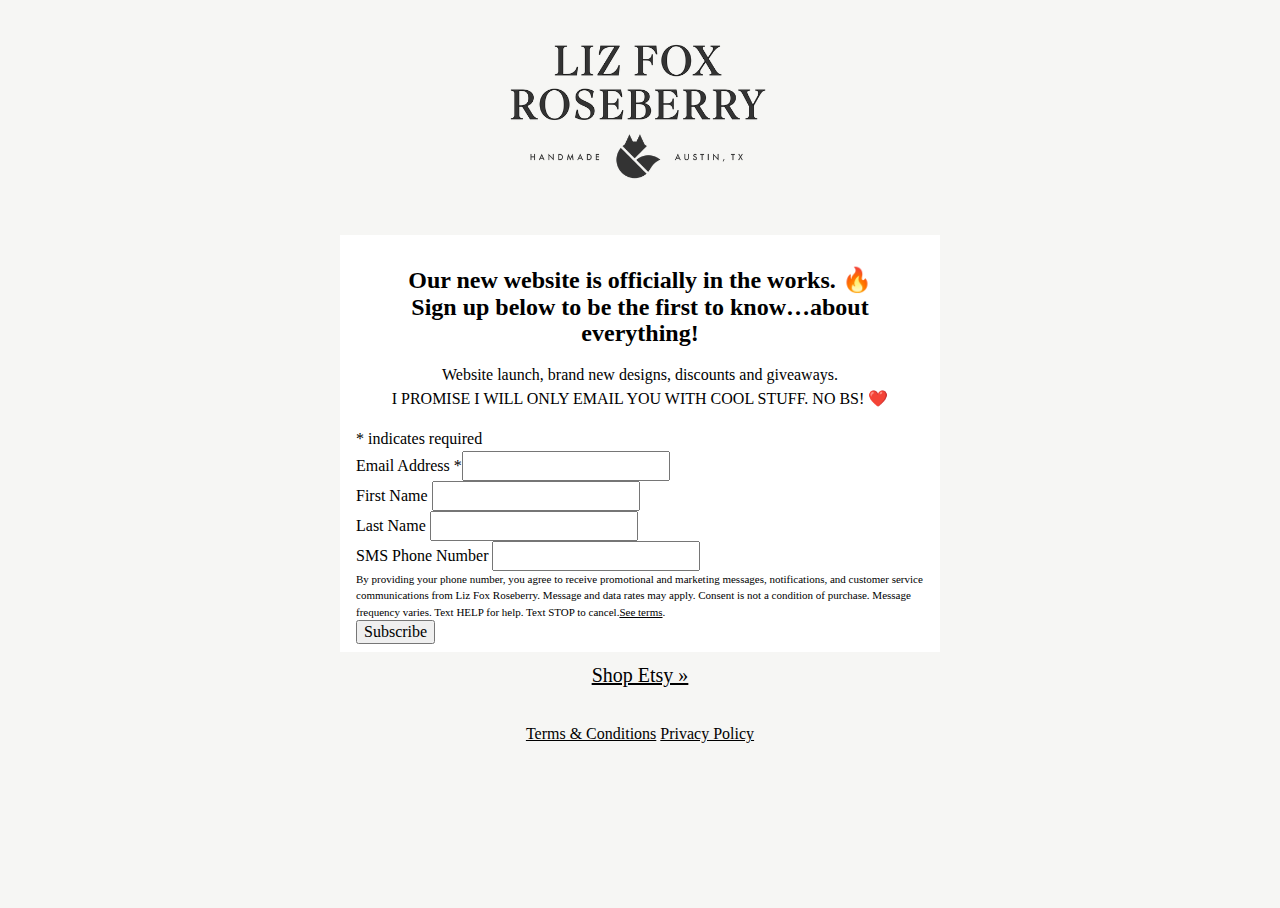
<file: index.html>
<!DOCTYPE html>
<html lang="en">
  <head>
    <meta charset="utf-8" />
    <meta
      name="viewport"
      content="width=device-width, initial-scale=1, maximum-scale=1"
    />
    <link href="css/styles.css" rel="stylesheet" />
    <title>Liz Fox Roseberry</title>
    <meta name="description" content="Handmade jewelry by Liz Fox Roseberry" />
  </head>

  <body>
    <main id="wrapper">
      <figure>
        <a href="https://lizfoxroseberry.com">
          <img
            src="images/logo.png"
            alt="Liz Fox Roseberry"
            width="275"
            id="logo"
          />
        </a>
      </figure>
      <div id="mailchimp-form">
        <div id="mc_embed_shell">
          <link
            href="https://cdn-images.mailchimp.com/embedcode/classic-061523.css"
            rel="stylesheet"
            type="text/css"
          />
          <style type="text/css">
            #mc_embed_signup {
              background: #fff;
            }
            /* Add your own Mailchimp form style overrides in your site stylesheet or in this style block.
               We recommend moving this block and the preceding CSS link to the HEAD of your HTML file. */
          </style>
          <div id="mc_embed_signup">
            <form
              action="https://lizfoxroseberry.us10.list-manage.com/subscribe/post?u=a17eb40ce5e3ee16759ae9520&amp;id=07523f22b3&amp;f_id=009299e5f0"
              method="post"
              id="mc-embedded-subscribe-form"
              name="mc-embedded-subscribe-form"
              class="validate"
              target="_blank"
            >
              <div id="mc_embed_signup_scroll">
                <h2 style="text-align: center; padding-top: 2rem">
                  Our new website is officially in the works. 🔥 <br />
                  Sign up below to be the first to know…about everything!
                </h2>
                <p style="text-align: center">
                  Website launch, brand new designs, discounts and giveaways.
                </p>
                <p
                  style="text-align: center; margin-top: 0; margin-bottom: 1rem"
                >
                  I PROMISE I WILL ONLY EMAIL YOU WITH COOL STUFF. NO BS! ❤️
                </p>
                <div class="indicates-required">
                  <span class="asterisk">*</span> indicates required
                </div>
                <div class="mc-field-group">
                  <label for="mce-EMAIL"
                    >Email Address <span class="asterisk">*</span></label
                  ><input
                    type="email"
                    name="EMAIL"
                    class="required email"
                    id="mce-EMAIL"
                    required=""
                    value=""
                  />
                </div>
                <div class="mc-field-group">
                  <label for="mce-FNAME">First Name </label
                  ><input
                    type="text"
                    name="FNAME"
                    class="text"
                    id="mce-FNAME"
                    value=""
                  />
                </div>
                <div class="mc-field-group">
                  <label for="mce-LNAME">Last Name </label
                  ><input
                    type="text"
                    name="LNAME"
                    class="text"
                    id="mce-LNAME"
                    value=""
                  />
                </div>
                <div class="mc-field-group">
                  <label for="mce-SMSPHONE">SMS Phone Number </label
                  ><input
                    type="text"
                    name="SMSPHONE"
                    class="REQ_CSS"
                    id="mce-SMSPHONE"
                    value=""
                  />
                  <div class="mc-sms-phone-group">
                    <div style="font-size: 11px">
                      By providing your phone number, you agree to receive
                      promotional and marketing messages, notifications, and
                      customer service communications from Liz Fox Roseberry.
                      Message and data rates may apply. Consent is not a
                      condition of purchase. Message frequency varies. Text HELP
                      for help. Text STOP to cancel.<a
                        href="https://lizfoxroseberry.com/terms.html"
                        target="_blank"
                        >See terms</a
                      >.
                    </div>
                  </div>
                </div>
                <div id="mce-responses" class="clear">
                  <div
                    class="response"
                    id="mce-error-response"
                    style="display: none"
                  ></div>
                  <div
                    class="response"
                    id="mce-success-response"
                    style="display: none"
                  ></div>
                </div>
                <div
                  aria-hidden="true"
                  style="position: absolute; left: -5000px"
                >
                  <input
                    type="text"
                    name="b_a17eb40ce5e3ee16759ae9520_07523f22b3"
                    tabindex="-1"
                    value=""
                  />
                </div>
                <div class="clear">
                  <input
                    type="submit"
                    name="subscribe"
                    id="mc-embedded-subscribe"
                    class="button"
                    value="Subscribe"
                  />
                </div>
              </div>
            </form>
          </div>
          <script
            type="text/javascript"
            src="https://s3.amazonaws.com/downloads.mailchimp.com/js/mc-validate.js"
          ></script>
          <script type="text/javascript">
            (function ($) {
              window.fnames = new Array();
              window.ftypes = new Array();
              fnames[0] = "EMAIL";
              ftypes[0] = "email";
              fnames[1] = "FNAME";
              ftypes[1] = "text";
              fnames[2] = "LNAME";
              ftypes[2] = "text";
              fnames[4] = "PHONE";
              ftypes[4] = "phone";
              fnames[3] = "ADDRESS";
              ftypes[3] = "address";
              fnames[5] = "BIRTHDAY";
              ftypes[5] = "birthday";
            })(jQuery);
            var $mcj = jQuery.noConflict(true);
          </script>
        </div>
      </div>
      <div id="shop-link">
        <a href="https://lizfoxroseberryshop.etsy.com" target="_blank"
          >Shop Etsy &raquo;
        </a>
      </div>
      <div id="privacy-policy">
        <a href="terms.html">Terms & Conditions</a>
        <a href="privacy.html">Privacy Policy</a>
      </div>
    </main>
  </body>
</html>
</file>
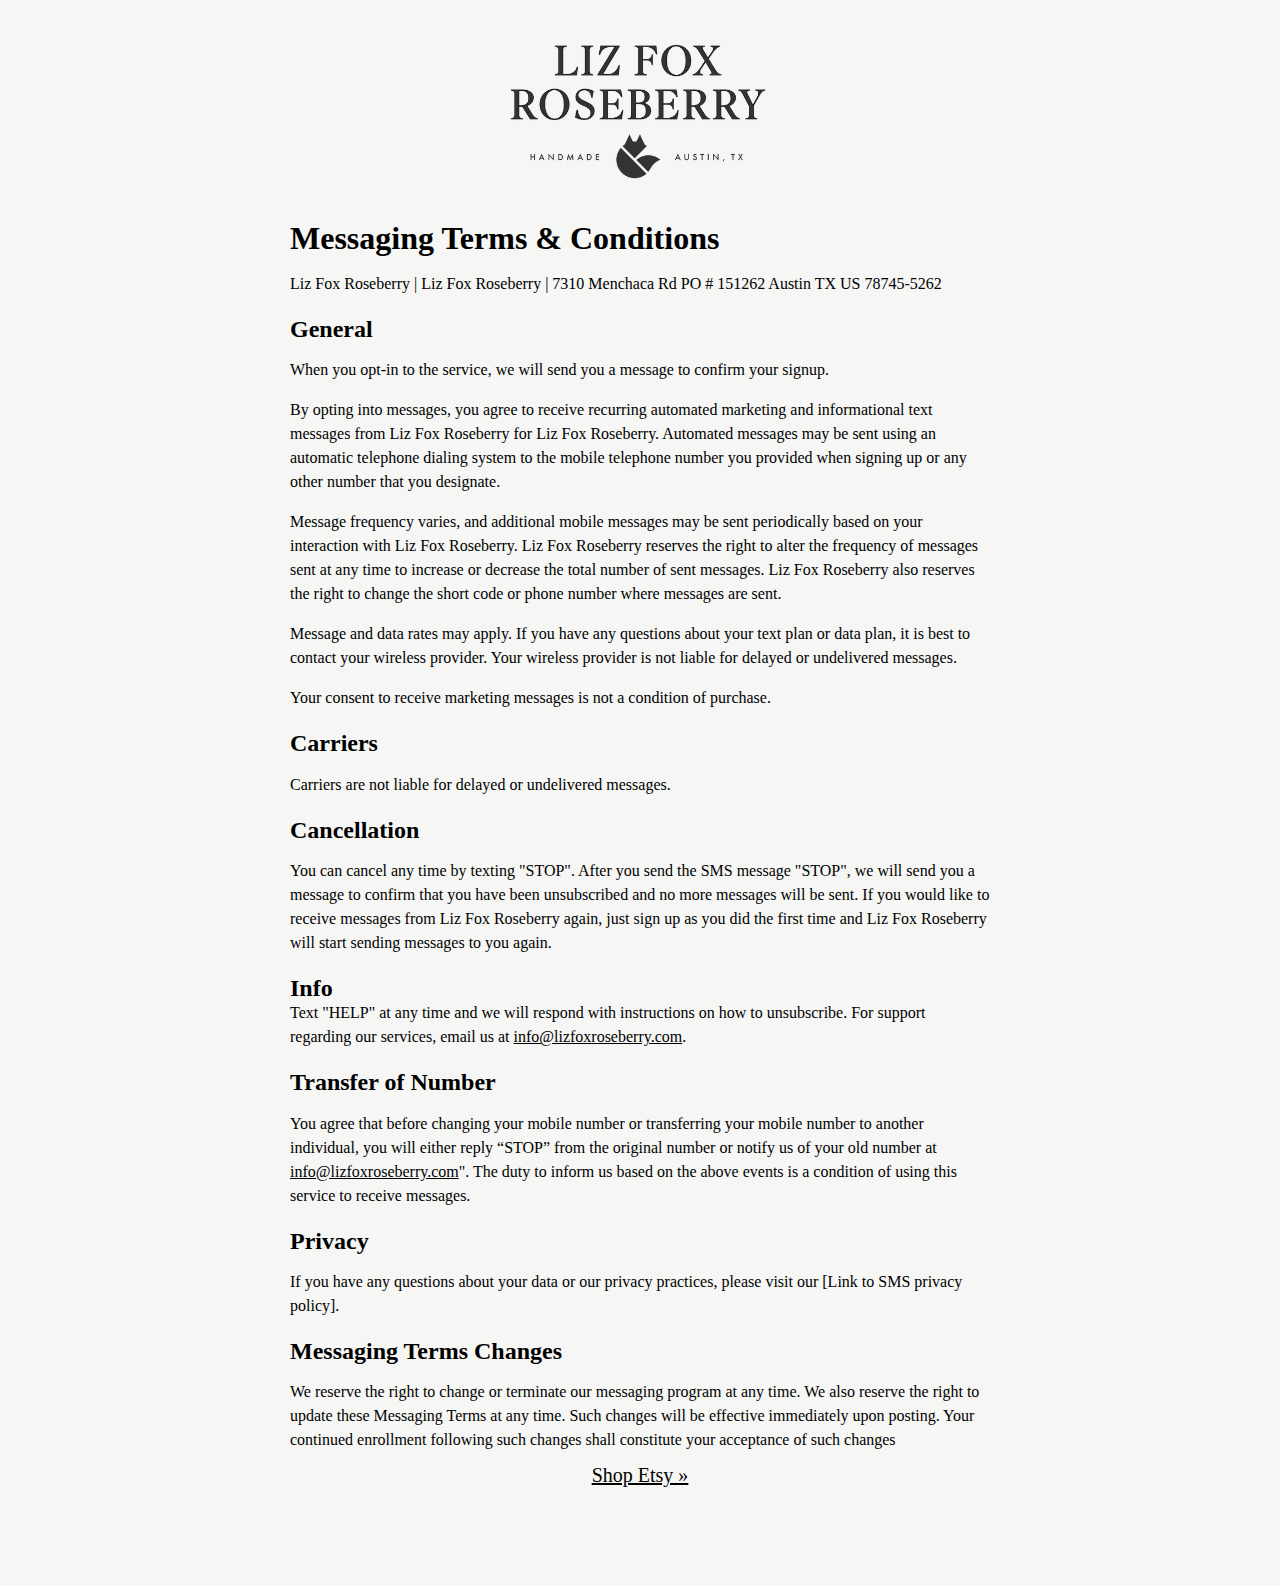
<file: terms.html>
<!DOCTYPE html>
<html lang="en">
  <head>
    <meta charset="utf-8" />
    <meta
      name="viewport"
      content="width=device-width, initial-scale=1, maximum-scale=1"
    />
    <link href="css/styles.css" rel="stylesheet" />
    <title>Liz Fox Roseberry - Privacy Policy</title>
    <meta name="description" content="Handmade jewelry by Liz Fox Roseberry" />
  </head>

  <body>
    <main id="wrapper">
      <figure>
        <a href="https://lizfoxroseberry.com">
          <img
            src="images/logo.png"
            alt="Liz Fox Roseberry"
            width="275"
            id="logo"
          />
        </a>
      </figure>
      <section id="terms">
        <h1>Messaging Terms & Conditions</h1>
        <p>
          Liz Fox Roseberry | Liz Fox Roseberry | 7310 Menchaca Rd PO # 151262
          Austin TX US 78745-5262
        </p>
        <h2>General</h2>
        <p>
          When you opt-in to the service, we will send you a message to confirm
          your signup.
        </p>
        <p>
          By opting into messages, you agree to receive recurring automated
          marketing and informational text messages from Liz Fox Roseberry for
          Liz Fox Roseberry. Automated messages may be sent using an automatic
          telephone dialing system to the mobile telephone number you provided
          when signing up or any other number that you designate.
        </p>
        <p>
          Message frequency varies, and additional mobile messages may be sent
          periodically based on your interaction with Liz Fox Roseberry. Liz Fox
          Roseberry reserves the right to alter the frequency of messages sent
          at any time to increase or decrease the total number of sent messages.
          Liz Fox Roseberry also reserves the right to change the short code or
          phone number where messages are sent.
        </p>
        <p>
          Message and data rates may apply. If you have any questions about your
          text plan or data plan, it is best to contact your wireless provider.
          Your wireless provider is not liable for delayed or undelivered
          messages.
        </p>
        <p>
          Your consent to receive marketing messages is not a condition of
          purchase.
        </p>
        <h2>Carriers</h2>
        <p>Carriers are not liable for delayed or undelivered messages.</p>
        <h2>Cancellation</h2>
        <p>
          You can cancel any time by texting "STOP". After you send the SMS
          message "STOP", we will send you a message to confirm that you have
          been unsubscribed and no more messages will be sent. If you would like
          to receive messages from Liz Fox Roseberry again, just sign up as you
          did the first time and Liz Fox Roseberry will start sending messages
          to you again.
        </p>
        <h2>Info</h2>
        Text "HELP" at any time and we will respond with instructions on how to
        unsubscribe. For support regarding our services, email us at
        <a href="mailto:info@lizfoxroseberry.com" target="_blank"
          >info@lizfoxroseberry.com</a
        >.
        <h2>Transfer of Number</h2>
        <p>
          You agree that before changing your mobile number or transferring your
          mobile number to another individual, you will either reply “STOP” from
          the original number or notify us of your old number at
          <a href="mailto:info@lizfoxroseberry.com" target="_blank"
            >info@lizfoxroseberry.com</a
          >". The duty to inform us based on the above events is a condition of
          using this service to receive messages.
        </p>
        <h2>Privacy</h2>
        <p>
          If you have any questions about your data or our privacy practices,
          please visit our [Link to SMS privacy policy].
        </p>
        <h2>Messaging Terms Changes</h2>
        <p>
          We reserve the right to change or terminate our messaging program at
          any time. We also reserve the right to update these Messaging Terms at
          any time. Such changes will be effective immediately upon posting.
          Your continued enrollment following such changes shall constitute your
          acceptance of such changes
        </p>
      </section>

      <div id="shop-link">
        <a href="https://lizfoxroseberryshop.etsy.com" target="_blank"
          >Shop Etsy &raquo;
        </a>
      </div>
    </main>
  </body>
</html>
</file>
<file: css/styles.css>
/* Box sizing rules */
*,
*::before,
*::after {
  box-sizing: border-box;
}

/* Prevent font size inflation */
html {
  -moz-text-size-adjust: none;
  -webkit-text-size-adjust: none;
  text-size-adjust: none;
}

/* Remove default margin in favour of better control in authored CSS */
body,
h1,
h2,
h3,
h4,
p,
figure,
blockquote,
dl,
dd {
  margin-block-end: 0;
}

/* Remove list styles on ul, ol elements with a list role, which suggests default styling will be removed */
ul[role="list"],
ol[role="list"] {
  list-style: none;
}

/* Set core body defaults */
body {
  min-height: 100vh;
  line-height: 1.5;
}

/* Set shorter line heights on headings and interactive elements */
h1,
h2,
h3,
h4,
button,
input,
label {
  line-height: 1.1;
}

/* Balance text wrapping on headings */
h1,
h2,
h3,
h4 {
  text-wrap: balance;
}

/* A elements that don't have a class get default styles */
a:not([class]) {
  text-decoration-skip-ink: auto;
  color: currentColor;
}

/* Make images easier to work with */
img,
picture {
  max-width: 100%;
  display: block;
}

/* Inherit fonts for inputs and buttons */
input,
button,
textarea,
select {
  font: inherit;
}

/* Make sure textareas without a rows attribute are not tiny */
textarea:not([rows]) {
  min-height: 10em;
}

/* Anything that has been anchored to should have extra scroll margin */
:target {
  scroll-margin-block: 5ex;
}

body {
  background: #f6f6f4;
  font-family: "Times New Roman", Times, serif;
  padding-bottom: 4rem;
}

#wrapper {
  display: flex;
  flex-direction: column;
  align-items: center;
}

#logo {
  margin: 1rem;
}

#mailchimp-form {
  margin-top: 1rem;
  max-width: 600px;
}

#mc_embed_signup {
  padding-bottom: 0.5rem;
  padding-left: 1rem;
  padding-right: 1rem;
}

#shop-link a {
  display: block;
  font-size: 1.25rem;
  margin: 0.5rem;
  padding-bottom: 1.5rem;
}

#mc_embed_signup .mc-field-group {
  width: 100% !important;
}

#terms {
  max-width: 700px;
}
</file>
